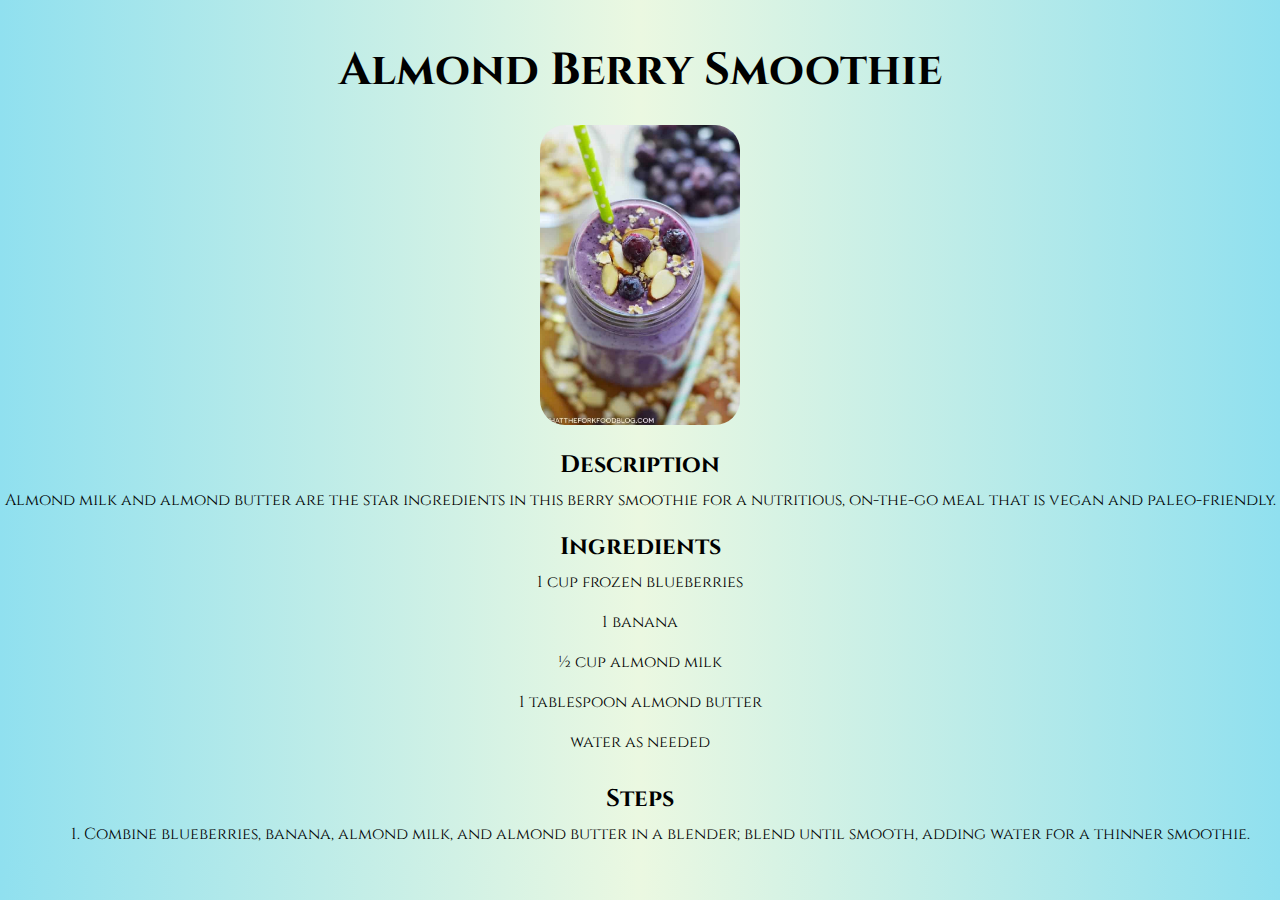
<file: Recipes/berrysmoothie.html>
<!DOCTYPE html>
<html lang="en">
  <head>
    <meta charset="UTF-8" />
    <meta http-equiv="X-UA-Compatible" content="IE=edge" />
    <meta name="viewport" content="width=device-width, initial-scale=1.0" />
    <link
      rel="stylesheet"
      href="https://use.fontawesome.com/releases/v5.8.1/css/all.css"
      integrity="sha384-50oBUHEmvpQ+1lW4y57PTFmhCaXp0ML5d60M1M7uH2+nqUivzIebhndOJK28anvf"
      crossorigin="anonymous"
    />
    <link rel="stylesheet" href="../styles.css" />
    <title>Almond Berry Smoothie</title>
  </head>
  <body>
    <p>
      <a href="../index.html">
        <i class="fas fa-home" style="font-size: 30px"></i>
      </a>
    </p>

    <h1>Almond Berry Smoothie</h1>
    <img src="../images/berrysmoothie.jpg" alt="" class="smoothie-image" />
    <h2>Description</h2>
    <p>
      Almond milk and almond butter are the star ingredients in this berry
      smoothie for a nutritious, on-the-go meal that is vegan and
      paleo-friendly.
    </p>
    <h2>Ingredients</h2>
    <ul>
      <li>1 cup frozen blueberries</li>

      <li>1 banana</li>

      <li>½ cup almond milk</li>

      <li>1 tablespoon almond butter</li>

      <li>water as needed</li>
    </ul>

    <h2>Steps</h2>
    <ol>
      <li>
        Combine blueberries, banana, almond milk, and almond butter in a
        blender; blend until smooth, adding water for a thinner smoothie.
      </li>
    </ol>
  </body>
</html>
</file>
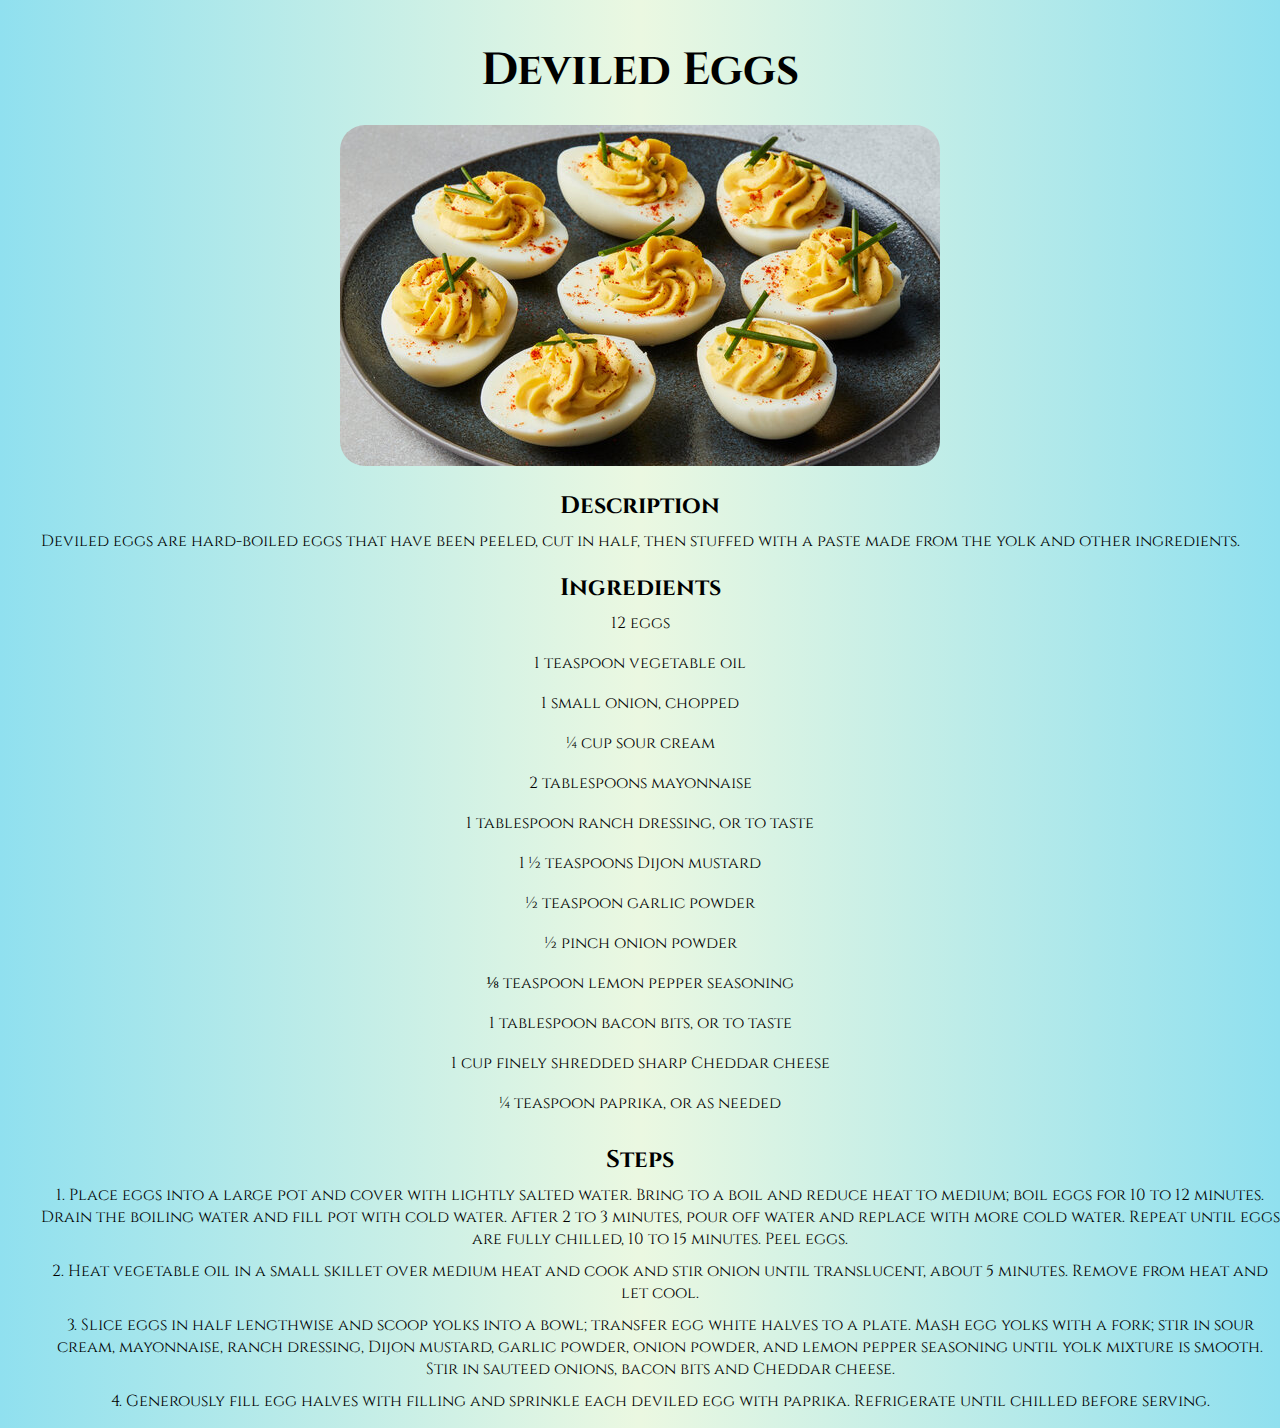
<file: Recipes/deviledeggs.html>
<!DOCTYPE html>
<html lang="en">
  <head>
    <meta charset="UTF-8" />
    <meta http-equiv="X-UA-Compatible" content="IE=edge" />
    <meta name="viewport" content="width=device-width, initial-scale=1.0" />
    <link
      rel="stylesheet"
      href="https://use.fontawesome.com/releases/v5.8.1/css/all.css"
      integrity="sha384-50oBUHEmvpQ+1lW4y57PTFmhCaXp0ML5d60M1M7uH2+nqUivzIebhndOJK28anvf"
      crossorigin="anonymous"
    />
    <link rel="stylesheet" href="../styles.css" />
    <title>Deviled Eggs</title>
  </head>
  <body>
    <p>
      <a href="../index.html">
        <i class="fas fa-home" style="font-size: 30px"></i>
      </a>
    </p>

    <h1>Deviled Eggs</h1>
    <img src="../images/deviledeggs.jpg" alt="" />
    <h2>Description</h2>
    <p>
      Deviled eggs are hard-boiled eggs that have been peeled, cut in half, then
      stuffed with a paste made from the yolk and other ingredients.
    </p>
    <h2>Ingredients</h2>
    <ul>
      <li>12 eggs</li>

      <li>1 teaspoon vegetable oil</li>

      <li>1 small onion, chopped</li>

      <li>¼ cup sour cream</li>

      <li>2 tablespoons mayonnaise</li>

      <li>1 tablespoon ranch dressing, or to taste</li>

      <li>1 ½ teaspoons Dijon mustard</li>

      <li>½ teaspoon garlic powder</li>

      <li>½ pinch onion powder</li>

      <li>⅛ teaspoon lemon pepper seasoning</li>

      <li>1 tablespoon bacon bits, or to taste</li>

      <li>1 cup finely shredded sharp Cheddar cheese</li>

      <li>¼ teaspoon paprika, or as needed</li>
    </ul>

    <h2>Steps</h2>
    <ol>
      <li>
        Place eggs into a large pot and cover with lightly salted water. Bring
        to a boil and reduce heat to medium; boil eggs for 10 to 12 minutes.
        Drain the boiling water and fill pot with cold water. After 2 to 3
        minutes, pour off water and replace with more cold water. Repeat until
        eggs are fully chilled, 10 to 15 minutes. Peel eggs.
      </li>
      <li>
        Heat vegetable oil in a small skillet over medium heat and cook and stir
        onion until translucent, about 5 minutes. Remove from heat and let cool.
      </li>
      <li>
        Slice eggs in half lengthwise and scoop yolks into a bowl; transfer egg
        white halves to a plate. Mash egg yolks with a fork; stir in sour cream,
        mayonnaise, ranch dressing, Dijon mustard, garlic powder, onion powder,
        and lemon pepper seasoning until yolk mixture is smooth. Stir in sauteed
        onions, bacon bits and Cheddar cheese.
      </li>
      <li>
        Generously fill egg halves with filling and sprinkle each deviled egg
        with paprika. Refrigerate until chilled before serving.
      </li>
    </ol>
  </body>
</html>
</file>
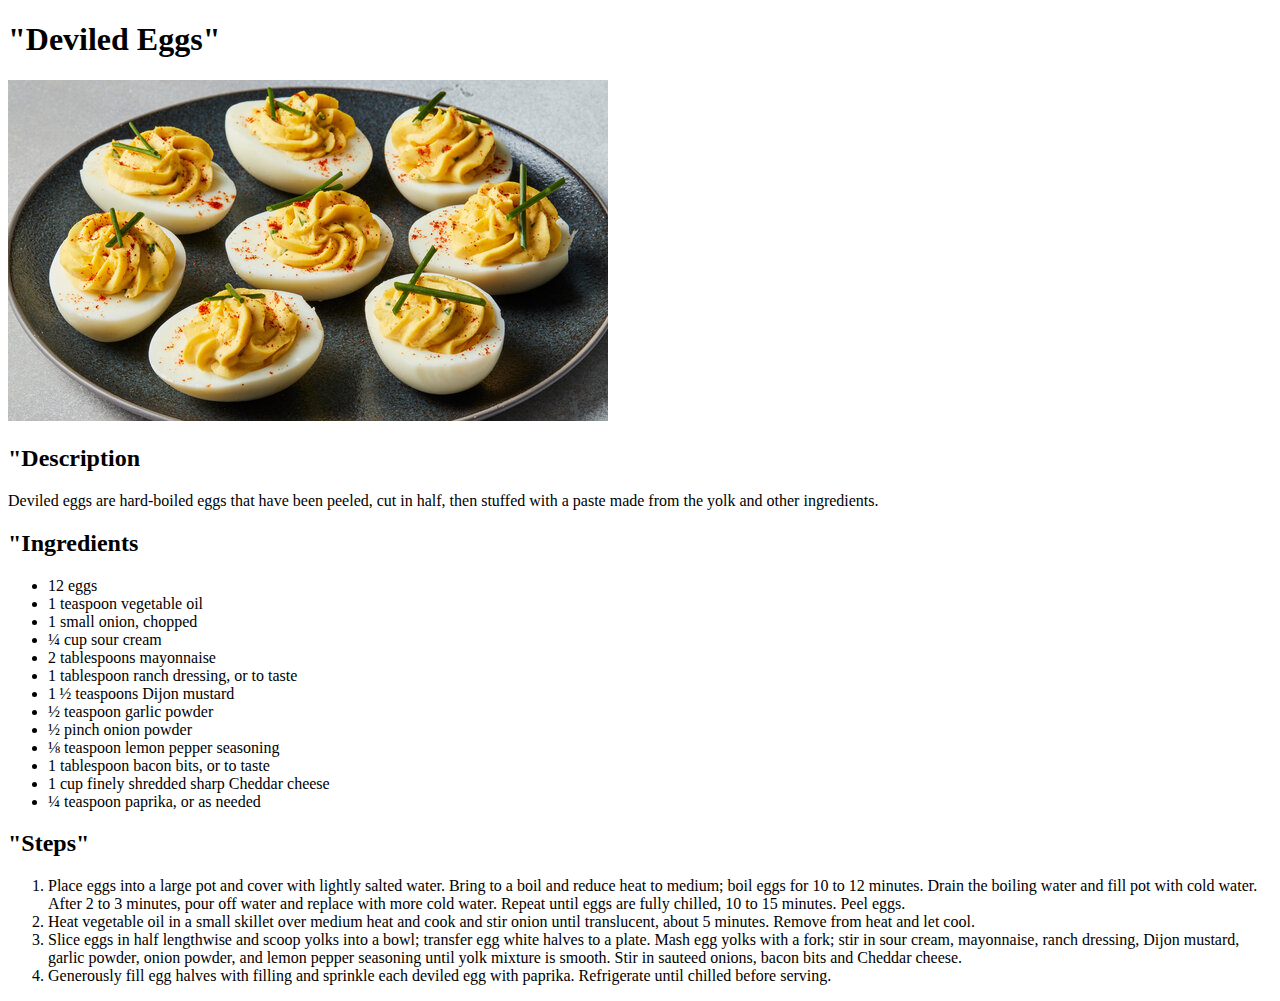
<file: Recipes/eggs.html>
<!DOCTYPE html>
<html lang="en">
  <head>
    <meta charset="UTF-8" />
    <meta http-equiv="X-UA-Compatible" content="IE=edge" />
    <meta name="viewport" content="width=device-width, initial-scale=1.0" />
    <title>Deviled Eggs</title>
  </head>
  <body>
    <h1>"Deviled Eggs"</h1>
    <img src="eggs.jpg" alt="" />
    <h2>"Description</h2>
    <p>
      Deviled eggs are hard-boiled eggs that have been peeled, cut in half, then
      stuffed with a paste made from the yolk and other ingredients.
    </p>
    <h2>"Ingredients</h2>
    <ul>
      <li>12 eggs</li>

      <li>1 teaspoon vegetable oil</li>

      <li>1 small onion, chopped</li>

      <li>¼ cup sour cream</li>

      <li>2 tablespoons mayonnaise</li>

      <li>1 tablespoon ranch dressing, or to taste</li>

      <li>1 ½ teaspoons Dijon mustard</li>

      <li>½ teaspoon garlic powder</li>

      <li>½ pinch onion powder</li>

      <li>⅛ teaspoon lemon pepper seasoning</li>

      <li>1 tablespoon bacon bits, or to taste</li>

      <li>1 cup finely shredded sharp Cheddar cheese</li>

      <li>¼ teaspoon paprika, or as needed</li>
    </ul>

    <h2>"Steps"</h2>
    <ol>
      <li>
        Place eggs into a large pot and cover with lightly salted water. Bring
        to a boil and reduce heat to medium; boil eggs for 10 to 12 minutes.
        Drain the boiling water and fill pot with cold water. After 2 to 3
        minutes, pour off water and replace with more cold water. Repeat until
        eggs are fully chilled, 10 to 15 minutes. Peel eggs.
      </li>
      <li>
        Heat vegetable oil in a small skillet over medium heat and cook and stir
        onion until translucent, about 5 minutes. Remove from heat and let cool.
      </li>
      <li>
        Slice eggs in half lengthwise and scoop yolks into a bowl; transfer egg
        white halves to a plate. Mash egg yolks with a fork; stir in sour cream,
        mayonnaise, ranch dressing, Dijon mustard, garlic powder, onion powder,
        and lemon pepper seasoning until yolk mixture is smooth. Stir in sauteed
        onions, bacon bits and Cheddar cheese.
      </li>
      <li>
        Generously fill egg halves with filling and sprinkle each deviled egg
        with paprika. Refrigerate until chilled before serving.
      </li>
    </ol>
  </body>
</html>
</file>
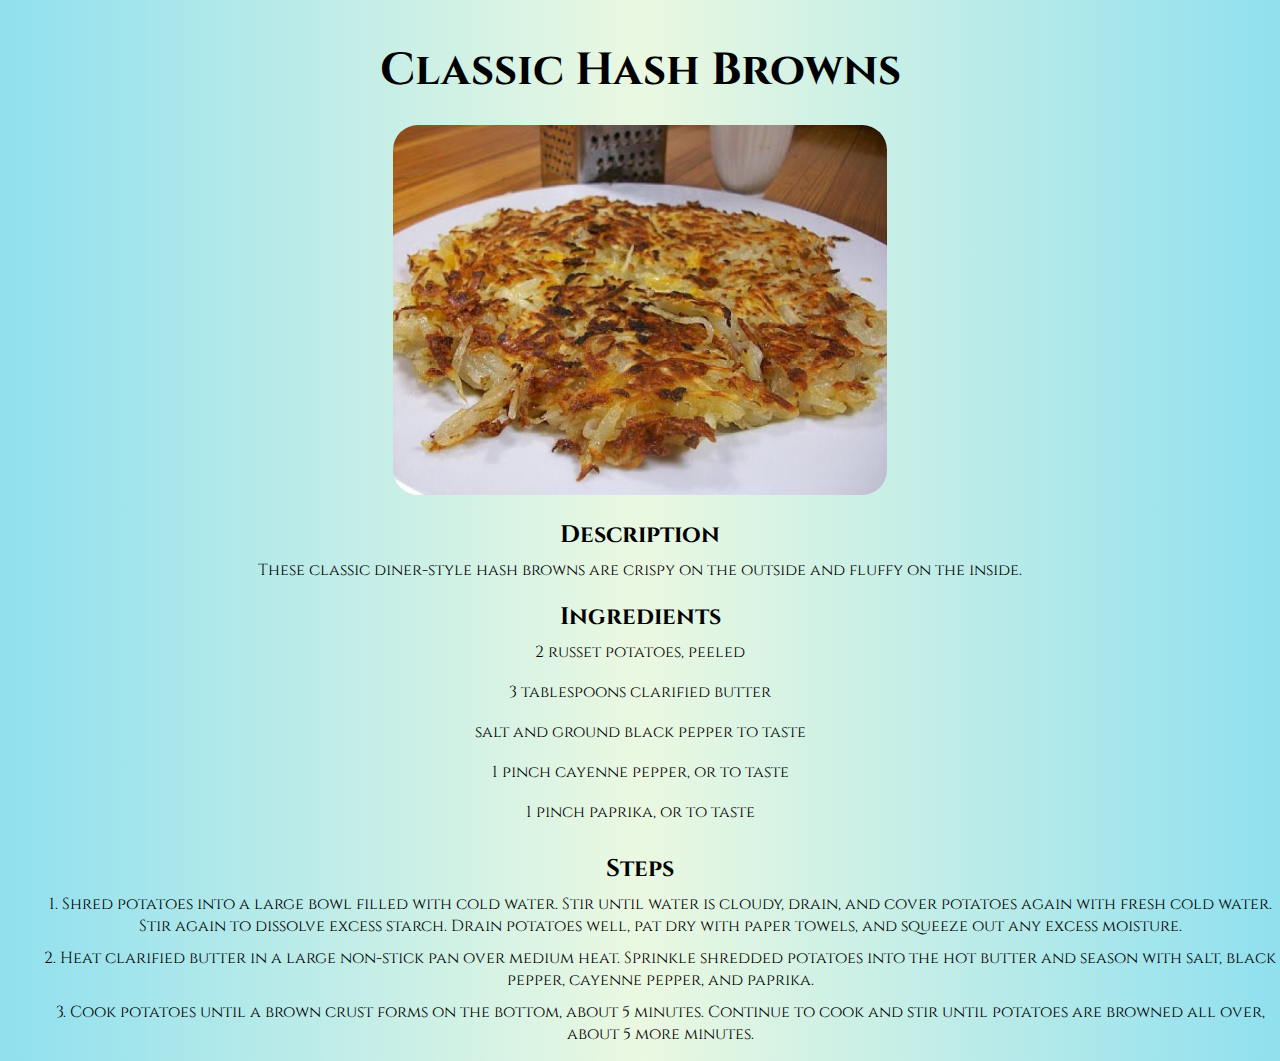
<file: Recipes/hashbrowns.html>
<!DOCTYPE html>
<html lang="en">
  <head>
    <meta charset="UTF-8" />
    <meta http-equiv="X-UA-Compatible" content="IE=edge" />
    <meta name="viewport" content="width=device-width, initial-scale=1.0" />
    <link
      rel="stylesheet"
      href="https://use.fontawesome.com/releases/v5.8.1/css/all.css"
      integrity="sha384-50oBUHEmvpQ+1lW4y57PTFmhCaXp0ML5d60M1M7uH2+nqUivzIebhndOJK28anvf"
      crossorigin="anonymous"
    />
    <link rel="stylesheet" href="../styles.css" />
    <title>Classic Hash Browns</title>
  </head>
  <body>
    <p>
      <a href="../index.html">
        <i class="fas fa-home" style="font-size: 30px"></i>
      </a>
    </p>

    <h1>Classic Hash Browns</h1>
    <img class="hashbrown" src="../images/hashbrowns.png" alt="" />
    <h2>Description</h2>
    <p>
      These classic diner-style hash browns are crispy on the outside and fluffy
      on the inside.
    </p>
    <h2>Ingredients</h2>
    <ul>
      <li>2 russet potatoes, peeled</li>

      <li>3 tablespoons clarified butter</li>

      <li>salt and ground black pepper to taste</li>

      <li>1 pinch cayenne pepper, or to taste</li>

      <li>1 pinch paprika, or to taste</li>
    </ul>

    <h2>Steps</h2>
    <ol>
      <li>
        Shred potatoes into a large bowl filled with cold water. Stir until
        water is cloudy, drain, and cover potatoes again with fresh cold water.
        Stir again to dissolve excess starch. Drain potatoes well, pat dry with
        paper towels, and squeeze out any excess moisture.
      </li>
      <li>
        Heat clarified butter in a large non-stick pan over medium heat.
        Sprinkle shredded potatoes into the hot butter and season with salt,
        black pepper, cayenne pepper, and paprika.
      </li>
      <li>
        Cook potatoes until a brown crust forms on the bottom, about 5 minutes.
        Continue to cook and stir until potatoes are browned all over, about 5
        more minutes.
      </li>
    </ol>
  </body>
</html>
</file>
<file: styles.css>
@import url("https://fonts.googleapis.com/css2?family=Cinzel:wght@400;500;600;700;800;900&display=swap");

* {
  box-sizing: border-box;
}

body {
  background: linear-gradient(0.25turn, #90e0ef, #ebf8e1, #90e0ef);
  /* width: 600px; */
  margin: 0 auto;
  font-family: "Cinzel", serif;
}

h1 {
  text-align: center;
  margin-bottom: 1.5rem;
  margin-top: 10px;
  font-size: 45px;
}

h2 {
  text-align: center;
  margin-bottom: 0;
}

p {
  margin: 0.5rem 0;
  text-align: center;
}

li {
  margin-bottom: 10px;
  list-style-position: inside;
  text-align: center;
}

ul {
  display: flex;
  flex-direction: column;
  align-items: center;
  padding: 0;
  gap: 0.5rem;
  list-style-type: none;
  margin-top: 0.5rem;
}

ol {
  margin-top: 0.5rem;
}

img {
  /* width: 100%; */
  /* height: auto; */
  max-width: 70%;

  display: block;
  margin: 1.5rem auto;
  border-radius: 25px;
}

img:hover {
  transform: scale(1.05);
  transition: all ease;
  border-radius: 25px;
}

.smoothie-image {
  width: auto;
  max-height: 300px;
}

/* Creates the link hover effect */
a {
  background-image: linear-gradient(to right, #54b3d6, #54b3d6 50%, #000 50%);
  background-size: 200% 100%;
  background-position: -100%;
  display: inline-block;
  padding: 5px 0;
  position: relative;
  -webkit-background-clip: text;
  background-clip: text;
  -webkit-text-fill-color: transparent;
  transition: all 0.3s ease-in-out;
  font-size: 24px;
}

a:before {
  content: "";
  background: #54b3d6;
  display: block;
  position: absolute;
  bottom: -3px;
  left: 0;
  width: 0;
  height: 3px;
  transition: all 0.3s ease-in-out;
}

a:hover {
  background-position: 0;
}

a:hover::before {
  width: 100%;
}

/* Mobile Styles */
@media only screen and (min-width: 700px) {
  .hashbrown {
    max-height: 370px;
  }
}
</file>
